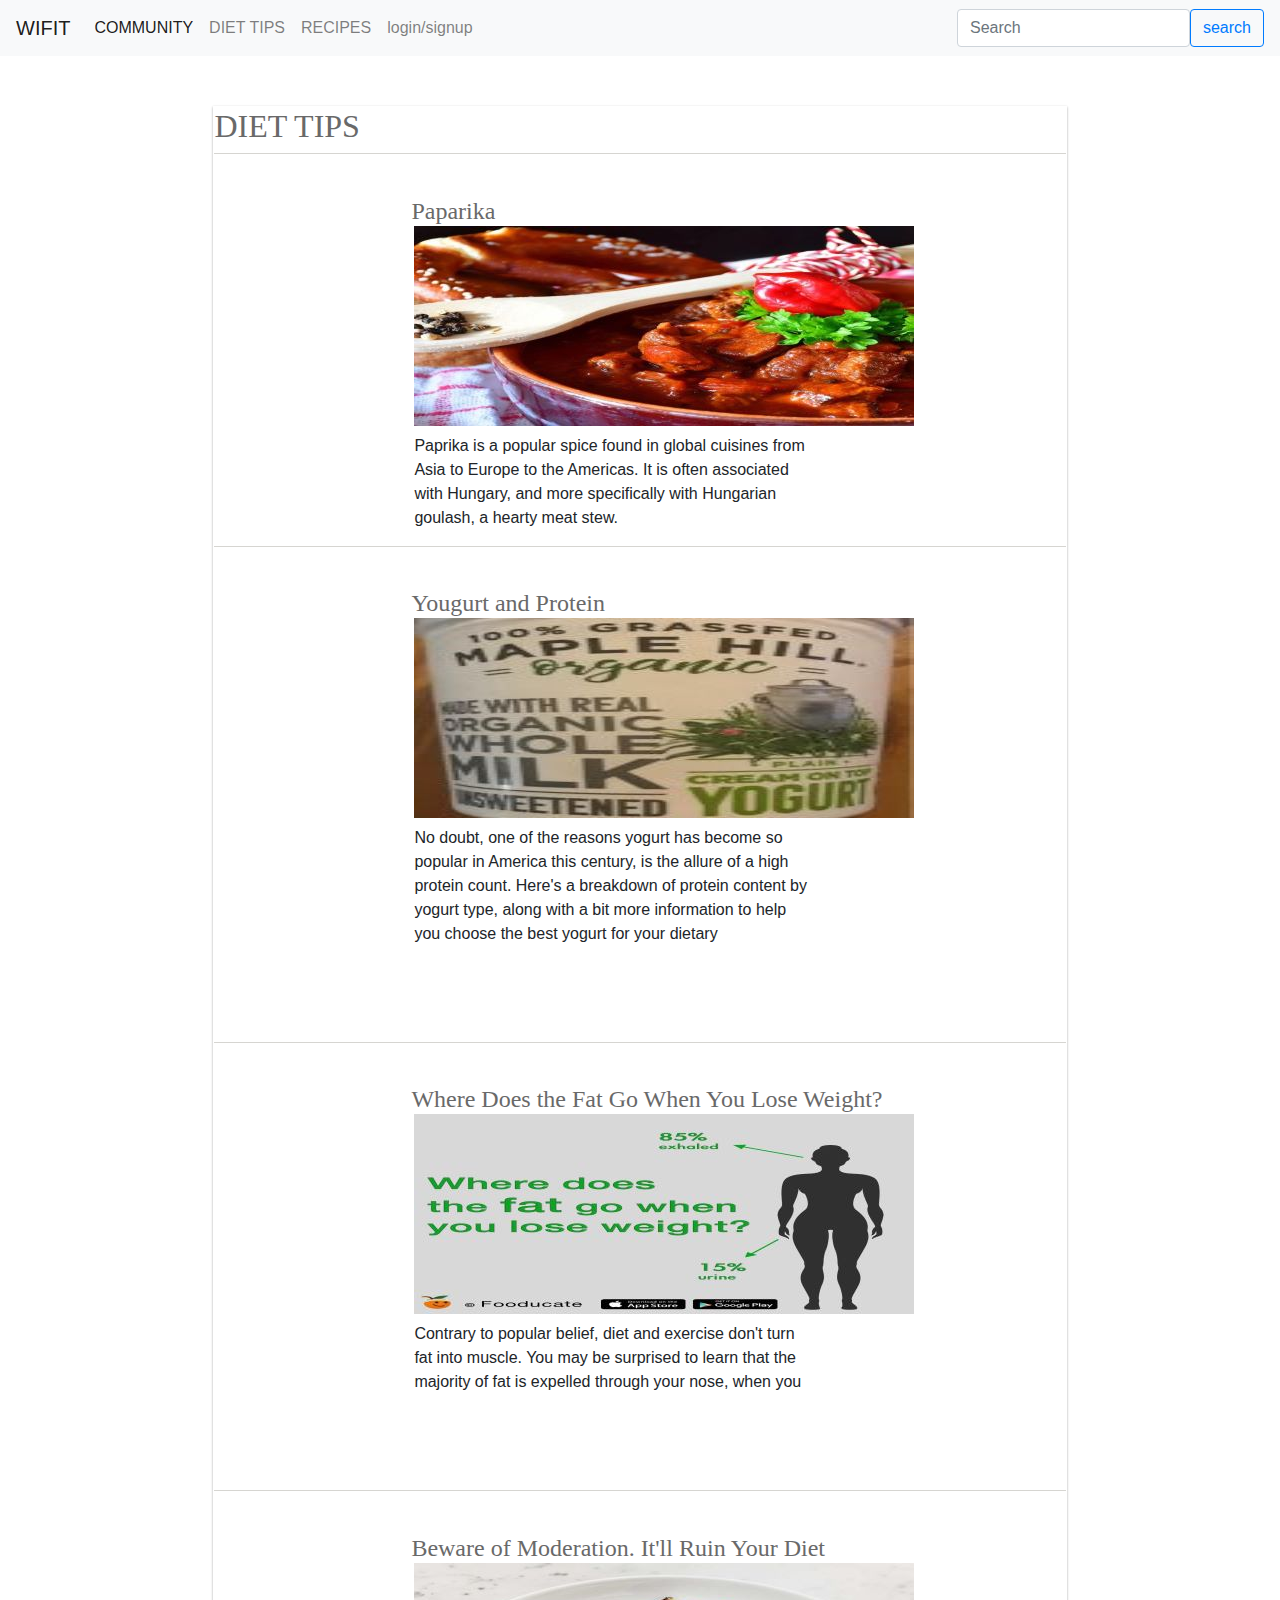
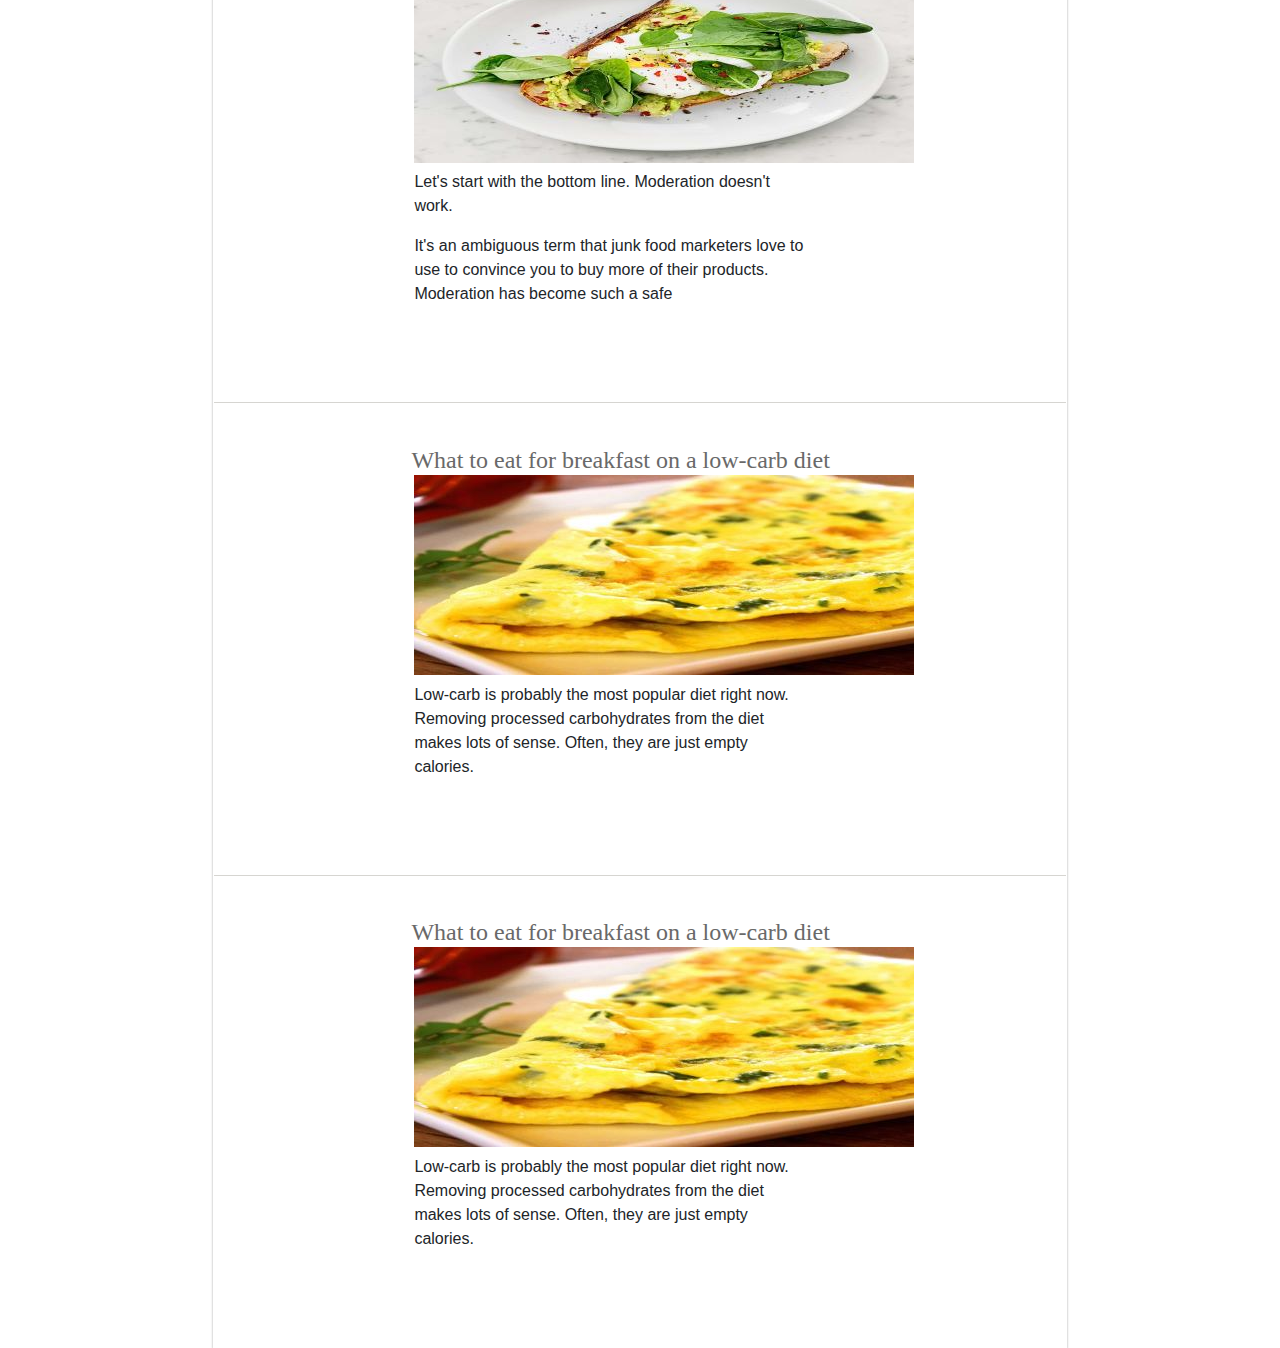
<file: diet tips page.html>
<!DOCTYPE html>
<html lang="en">
<head>
    <meta charset="UTF-8">
    <meta name="viewport" content="width=device-width, initial-scale=1.0">
    <link rel="stylesheet" href="https://maxcdn.bootstrapcdn.com/bootstrap/4.0.0/css/bootstrap.min.css" integrity="sha384-Gn5384xqQ1aoWXA+058RXPxPg6fy4IWvTNh0E263XmFcJlSAwiGgFAW/dAiS6JXm" crossorigin="anonymous"> 
    <link rel="stylesheet" href="index.html">
    <link rel="stylesheet" href="dietstips.css">
    <title>Document</title>
</head>
<body>
  <nav class="navbar sticky-top navbar-expand-lg navbar-light bg-light">
    <a class="navbar-brand" href="#">WIFIT</a>
    <button class="navbar-toggler" type="button" data-toggle="collapse" data-target="#navbarSupportedContent" aria-controls="navbarSupportedContent" aria-expanded="false" aria-label="Toggle navigation">
      <span class="navbar-toggler-icon"></span>
    </button>
  
    <div class="collapse navbar-collapse" id="navbarSupportedContent">
      <ul class="navbar-nav mr-auto">
        <li class="nav-item active">
          <a class="nav-link" href="#">COMMUNITY <span class="sr-only">(current)</span></a>
        </li>
        <li class="nav-item">
          <a class="nav-link" href="diet tips page.html">DIET TIPS</a>
        </li>
      <li class="nav-item">
          <a class="nav-link" href="#">RECIPES</a>
        </li>
        <li class="nav-item">
          <a class="nav-link" href="login page.html">login/signup</a>
        </li>
      </ul>
      <form class="form-inline  my-lg-0">
        <div class="input-group">
          <input type="search" class="form-control rounded" placeholder="Search" aria-label="Search"
            aria-describedby="search-addon" />
          <button type="button" class="btn btn-outline-primary">search</button>
        </div>
      </form>
    </div>
  </nav> 
  
      <section class="tracker-section panel panel-default">
          <div class="panel-heading clearfix">
            <h2 class="panel-title">DIET TIPS</h2>
          </div>
          
          
       <div class="panel-body bow">
        <div class="rown">
          <h1>Paparika</h1>
         <div class="image-col col-sm-6 mok">
           <img src="./images/PAPARIKADIETS.jpeg" alt="">
           <p>Paprika is a popular spice found in global cuisines from Asia to Europe to the Americas.
             It is often associated with Hungary, and more specifically with Hungarian goulash, a hearty meat stew.</p>
          </div>
          
          
          
       <div class="panel-body bow">
        <div class="rown">
          <h1>Yougurt and Protein</h1>
         <div class="image-col col-sm-6 mok">
           <img src="./images/yogndprote.jpeg" alt="">
           <p>No doubt, one of the reasons yogurt has become so popular in America this century, is the allure of a high protein count. 
             Here's a breakdown of protein content by yogurt type, 
             along with a bit more information to help you choose the best yogurt for your dietary </p>
          </div>
          
        </div>
          </div> 
           <div class="panel-footer">
            <a class="" href=""></a>
          </div>
          
        </div>
          </div> 
           <div class="panel-footer">
            <a class="" href=""></a>
          </div>
      

        <div class="panel-body bow">
          <div class="rown">
            <h1>Where Does the Fat Go When You Lose Weight?</h1>
           <div class="image-col col-sm-6 mok">
             <img src="./images/loseweigth.jpeg" alt="">
             <p> Contrary to popular belief, diet and exercise don't turn fat into muscle.
                You may be surprised to learn that the majority of fat is expelled through your nose, when you</p>
            </div>
            
          </div>
            </div> 
             <div class="panel-footer">
              <a class="" href=""></a>
            </div>
            
          </div>
            </div> 
             <div class="panel-footer">
              <a class="" href=""></a>
            </div>

            <div class="panel-body bow">
              <div class="rown">
                <h1>Beware of Moderation. It'll Ruin Your Diet</h1>
               <div class="image-col col-sm-6 mok">
                 <img src="./images/eatingmoderation.jpeg" alt="">
                 <p>Let's start with the bottom line. Moderation doesn't work.</p>
                 <p>It's an ambiguous term that junk food marketers love to use to convince you to buy
                    more of their products. Moderation has become such a safe</p>
                </div>
                
              </div>
                </div> 
                 <div class="panel-footer">
                  <a class="" href=""></a>
                </div>
                
              </div>
                </div> 
                 <div class="panel-footer">
                  <a class="" href=""></a>
                </div>
               
                <div class="panel-body bow">
                  <div class="rown">
                    <h1>What to eat for breakfast on a low-carb diet</h1>
                   <div class="image-col col-sm-6 mok">
                     <img src="./images/lowcarb.jpeg" alt="">
                  
                     <p>Low-carb is probably the most popular diet right now. Removing processed carbohydrates
                        from the diet makes lots of sense. Often, they are just empty calories.</p>
                    </div>
                    
                  </div>
                    </div> 
                     <div class="panel-footer">
                      <a class="" href=""></a>
                    </div>
                    
                  </div>
                    </div> 
                     <div class="panel-footer">
                      <a class="" href=""></a>
                    </div>

                    <div class="panel-body bow">
                      <div class="rown">
                        <h1>What to eat for breakfast on a low-carb diet</h1>
                       <div class="image-col col-sm-6 mok">
                         <img src="./images/lowcarb.jpeg" alt="">
                      
                         <p>Low-carb is probably the most popular diet right now. Removing processed carbohydrates
                            from the diet makes lots of sense. Often, they are just empty calories.</p>
                        </div>
                        
                      </div>
                        </div> 
                         <div class="panel-footer">
                          <a class="" href=""></a>
                        </div>
                        
                      </div>
                        </div> 
                         <div class="panel-footer">
                          <a class="" href=""></a>
                        </div>    
          </section>   
  
        
         
          
  
        <script src="https://cdn.jsdelivr.net/npm/bootstrap@5.0.0-beta1/dist/js/bootstrap.bundle.min.js" integrity="sha384-ygbV9kiqUc6oa4msXn9868pTtWMgiQaeYH7/t7LECLbyPA2x65Kgf80OJFdroafW" crossorigin="anonymous"></script>
        
</body>
</html>
</file>
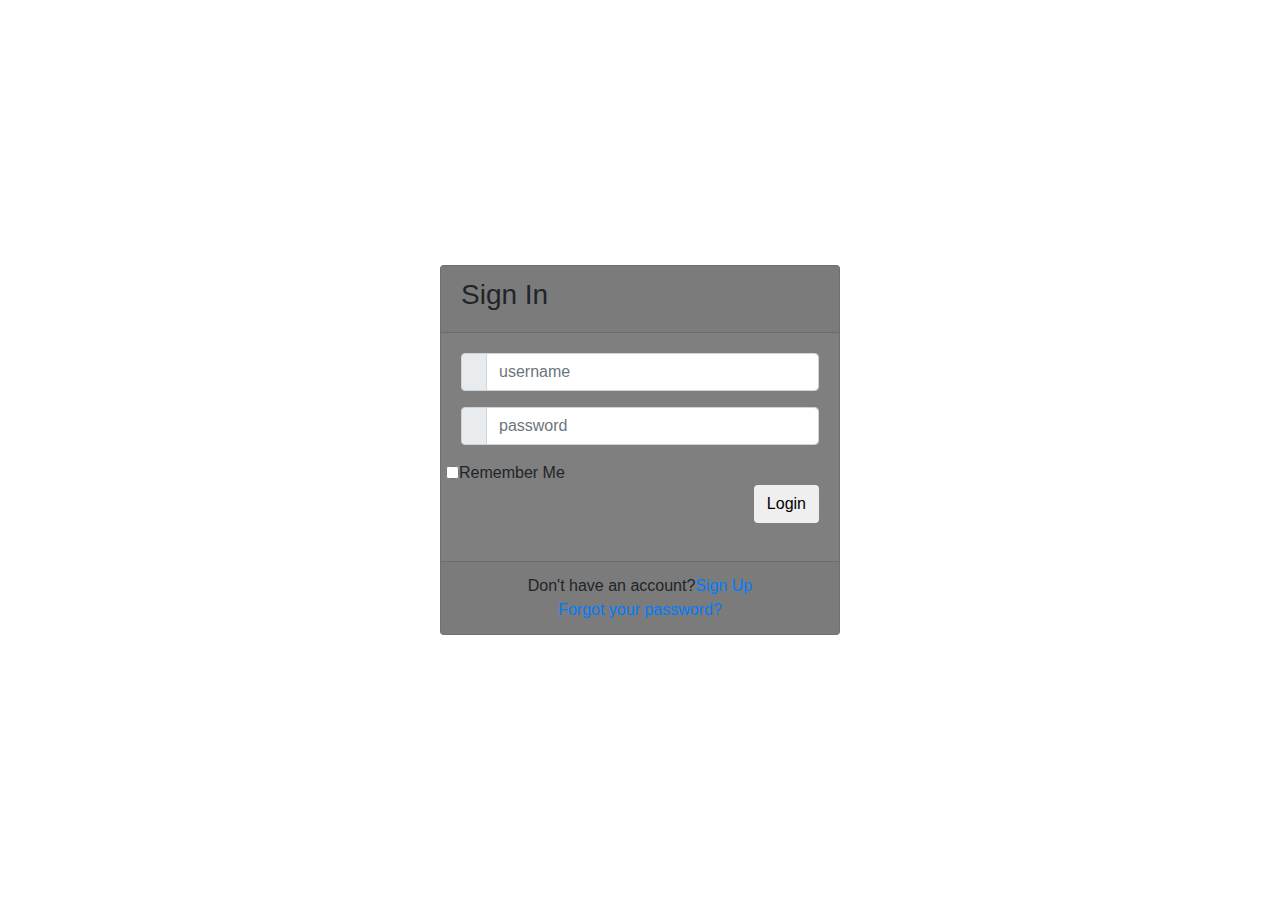
<file: login page.html>
<!------ Include the above in your HEAD tag ---------->

<!DOCTYPE html>
<html>
<head>
	<title>Login Page</title>
   <!--Made with love by Mutiullah Samim -->
   
	<!--Bootsrap 4 CDN-->
	<link rel="stylesheet" href="https://stackpath.bootstrapcdn.com/bootstrap/4.1.3/css/bootstrap.min.css" integrity="sha384-MCw98/SFnGE8fJT3GXwEOngsV7Zt27NXFoaoApmYm81iuXoPkFOJwJ8ERdknLPMO" crossorigin="anonymous">
    
    <!--Fontawesome CDN-->
	<link rel="stylesheet" href="https://use.fontawesome.com/releases/v5.3.1/css/all.css" integrity="sha384-mzrmE5qonljUremFsqc01SB46JvROS7bZs3IO2EmfFsd15uHvIt+Y8vEf7N7fWAU" crossorigin="anonymous">

	<!--Custom styles-->
    <link rel="stylesheet" type="text/css" href="dietstips.css">
    <link href="//maxcdn.bootstrapcdn.com/bootstrap/4.1.1/css/bootstrap.min.css" rel="stylesheet" id="bootstrap-css">
<script src="//maxcdn.bootstrapcdn.com/bootstrap/4.1.1/js/bootstrap.min.js"></script>
<script src="//cdnjs.cloudflare.com/ajax/libs/jquery/3.2.1/jquery.min.js"></script>
</head>
<body>
	
<div class="container">
	<div class="d-flex justify-content-center h-100">
		<div class="card">
			<div class="card-header">
				<h3>Sign In</h3>
				<div class="d-flex justify-content-end social_icon">
					<span><i class="fab fa-facebook-square"></i></span>
					<span><i class="fab fa-google-plus-square"></i></span>
					<span><i class="fab fa-twitter-square"></i></span>
				</div>
			</div>
			<div class="card-body">
				<form>
					<div class="input-group form-group">
						<div class="input-group-prepend">
							<span class="input-group-text"><i class="fas fa-user"></i></span>
						</div>
						<input type="text" class="form-control" placeholder="username">
						
					</div>
					<div class="input-group form-group">
						<div class="input-group-prepend">
							<span class="input-group-text"><i class="fas fa-key"></i></span>
						</div>
						<input type="password" class="form-control" placeholder="password">
					</div>
					<div class="row align-items-center remember">
						<input type="checkbox">Remember Me
					</div>
					<div class="form-group">
						<input type="submit" value="Login" class="btn float-right login_btn">
					</div>
				</form>
			</div>
			<div class="card-footer">
				<div class="d-flex justify-content-center links">
					Don't have an account?<a href="sing-up page.html">Sign Up</a>
				</div>
				<div class="d-flex justify-content-center">
					<a href="#">Forgot your password?</a>
				</div>
			</div>
		</div>
	</div>
</div>
</body>
</html>
</file>
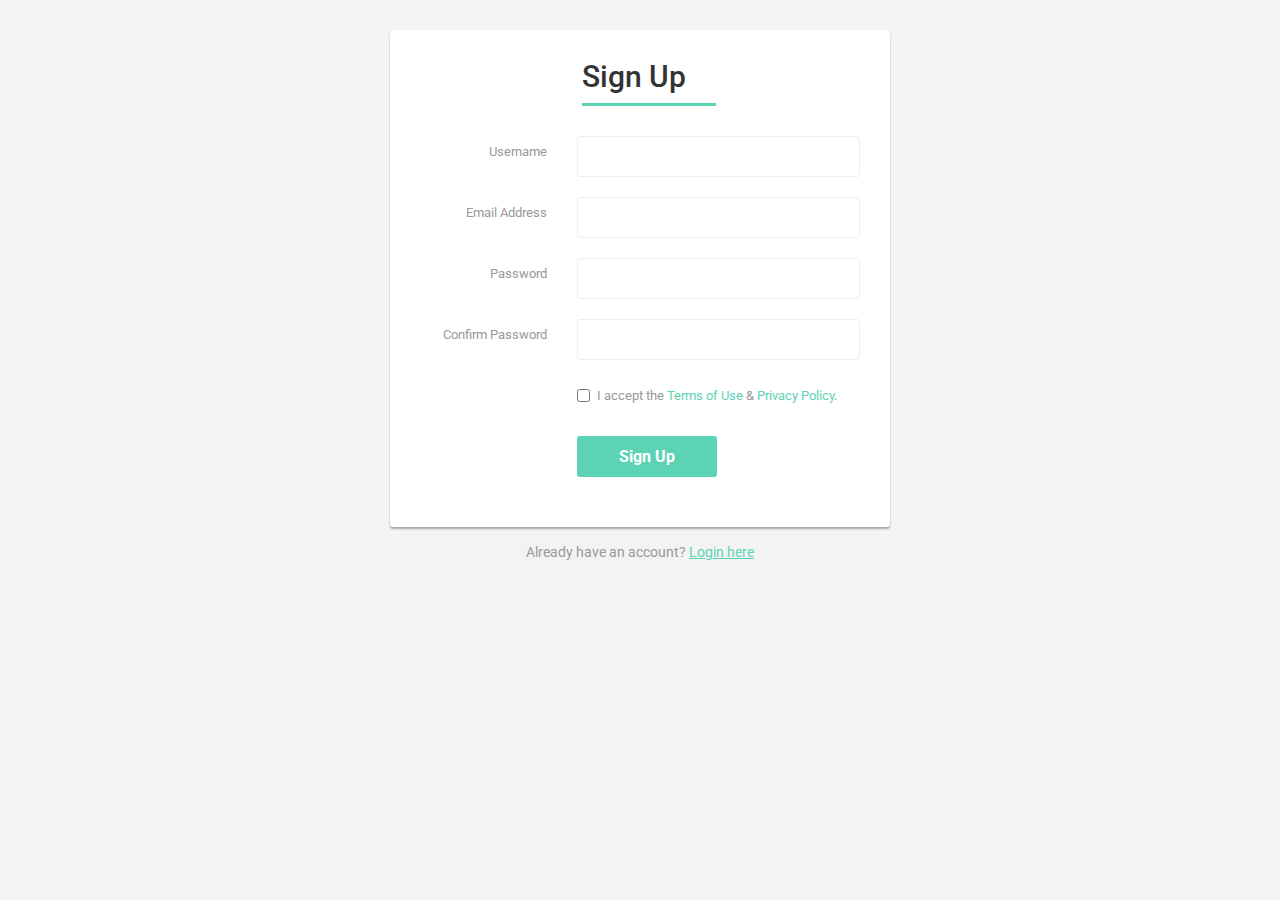
<file: sing-up page.html>
<!DOCTYPE html>
<html lang="en">
<head>
<meta charset="utf-8">
<meta http-equiv="X-UA-Compatible" content="IE=edge">
<meta name="viewport" content="width=device-width, initial-scale=1">
<link href="https://fonts.googleapis.com/css?family=Roboto:400,700" rel="stylesheet">
<title>Bootstrap Sign up Form Horizontal</title>
<link rel="stylesheet" href="https://maxcdn.bootstrapcdn.com/bootstrap/3.3.7/css/bootstrap.min.css">
<script src="https://ajax.googleapis.com/ajax/libs/jquery/1.12.4/jquery.min.js"></script>
<script src="https://maxcdn.bootstrapcdn.com/bootstrap/3.3.7/js/bootstrap.min.js"></script> 
<style>
	body {
		color: #999;
		background: #f3f3f3;
		font-family: 'Roboto', sans-serif;
	}
    .form-control {
		border-color: #eee;
        min-height: 41px;
		box-shadow: none !important;
	}
    .form-control:focus {
		border-color: #5cd3b4;
	}
    .form-control, .btn {        
        border-radius: 3px;
    }
	.signup-form {
		width: 500px;
		margin: 0 auto;
		padding: 30px 0;
	}
    .signup-form h2 {
		color: #333;
        margin: 0 0 30px 0;
		display: inline-block;
		padding: 0 30px 10px 0;
		border-bottom: 3px solid #5cd3b4;
    }
    .signup-form form {
		color: #999;
		border-radius: 3px;
    	margin-bottom: 15px;
        background: #fff;
        box-shadow: 0px 2px 2px rgba(0, 0, 0, 0.3);
        padding: 30px;
    }
	.signup-form .form-group {
		margin-bottom: 20px;
	}
	.signup-form label {
		font-weight: normal;
		font-size: 13px;
	}
    .signup-form input[type="checkbox"] {
		margin-top: 2px;
	}
    .signup-form .btn {        
        font-size: 16px;
        font-weight: bold;
		background: #5cd3b4;
		border: none;
		margin-top: 20px;
		min-width: 140px;
    }
	.signup-form .btn:hover, .signup-form .btn:focus {
		background: #41cba9;
        outline: none !important;
	}
    .signup-form a {
		color: #5cd3b4;
		text-decoration: underline;
	}
	.signup-form a:hover {
		text-decoration: none;
	}
    .signup-form form a {
		color: #5cd3b4;
		text-decoration: none;
	}	
	.signup-form form a:hover {
		text-decoration: underline;
	}
</style>
</head>
<body>
	
<div class="signup-form">
    <form action="/examples/actions/confirmation.php" method="post" class="form-horizontal">
		<div class="col-xs-8 col-xs-offset-4">
			<h2>Sign Up</h2>
		</div>		
        <div class="form-group">
			<label class="control-label col-xs-4">Username</label>
			<div class="col-xs-8">
                <input type="text" class="form-control" name="username" required="required">
            </div>        	
        </div>
		<div class="form-group">
			<label class="control-label col-xs-4">Email Address</label>
			<div class="col-xs-8">
                <input type="email" class="form-control" name="email" required="required">
            </div>        	
        </div>
		<div class="form-group">
			<label class="control-label col-xs-4">Password</label>
			<div class="col-xs-8">
                <input type="password" class="form-control" name="password" required="required">
            </div>        	
        </div>
		<div class="form-group">
			<label class="control-label col-xs-4">Confirm Password</label>
			<div class="col-xs-8">
                <input type="password" class="form-control" name="confirm_password" required="required">
            </div>        	
        </div>
		<div class="form-group">
			<div class="col-xs-8 col-xs-offset-4">
				<p><label class="checkbox-inline"><input type="checkbox" required="required"> I accept the <a href="#">Terms of Use</a> &amp; <a href="#">Privacy Policy</a>.</label></p>
				<button type="submit" class="btn btn-primary btn-lg">Sign Up</button>
			</div>  
		</div>		      
    </form>
	<div class="text-center">Already have an account? <a href="login page.html">Login here</a></div>
</div>
</body>
</html>
</file>
<file: dietstips.css>
html,body{
    background-image: url('http://getwallpapers.com/wallpaper/full/a/5/d/544750.jpg');
    background-size: cover;
    background-repeat: no-repeat;
    height: 100%;
    font-family: 'Numans', sans-serif;
    }
    
    .container{
    height: 100%;
    align-content: center;
    }
    
    .card{
    height: 370px;
    margin-top: auto;
    margin-bottom: auto;
    width: 400px;
    background-color: rgba(0,0,0,0.5) !important;
    }
    
    .social_icon span{
    font-size: 60px;
    margin-left: 10px;
    color: #FFC312;
    }
    
    .social_icon span:hover{
    color: white;
    }
.panel {
    border-radius: 2;
    margin-left: 16.67%;
    margin-right: 16.67%;
    margin-top: 50px;
    margin-bottom: 50px;
    border-color: #d6d5d1;
    border: 1px solid transparent;
    box-shadow: 0 1px 3px rgba(0,0,0,.12), 0 1px 2px rgba(0,0,0,.24);
    overflow: hidden;
}
.bow {
    border-top: 1px solid #d6d5d1;
    padding: 0;
}
.rown{
    display: grid;
    margin: 0%;
}
.btn.big {
    font-family: HelveticaNeueLTStd-Md;
    height: 2.625rem;
    line-height: 2.625rem;
    font-size: 1rem;text-transform: uppercase;
    box-shadow: 0 0 11px rgba(33,33,33,.2);
    transition: all 0.3s linear;
}
.btn.big:hover {
        box-shadow: rgba(0, 0, 0, 0.062) 0px 5px 15px, inset rgba(0,0,0,0.15) 0px -10px 20px; 
}

.panel-footer {
    padding: 20px;
    border-bottom-right-radius: 3px;
    border-bottom-left-radius: 3px;
}

.mok{
    
    margin-left:185px ;
    
}
.panel-title{
    font-family: HelveticaNeueLTStd-Md;
    color: dimgray;
}
h1{
    font-family: HelveticaNeueLTStd-Md;
    color: dimgray;
    font-size: 150%;
    margin-top: 5%;
    margin-left: 197px;
    margin-bottom: 0%;
}
p{
    margin-top: 2%;
    font-stretch: expanded;
}
</file>
